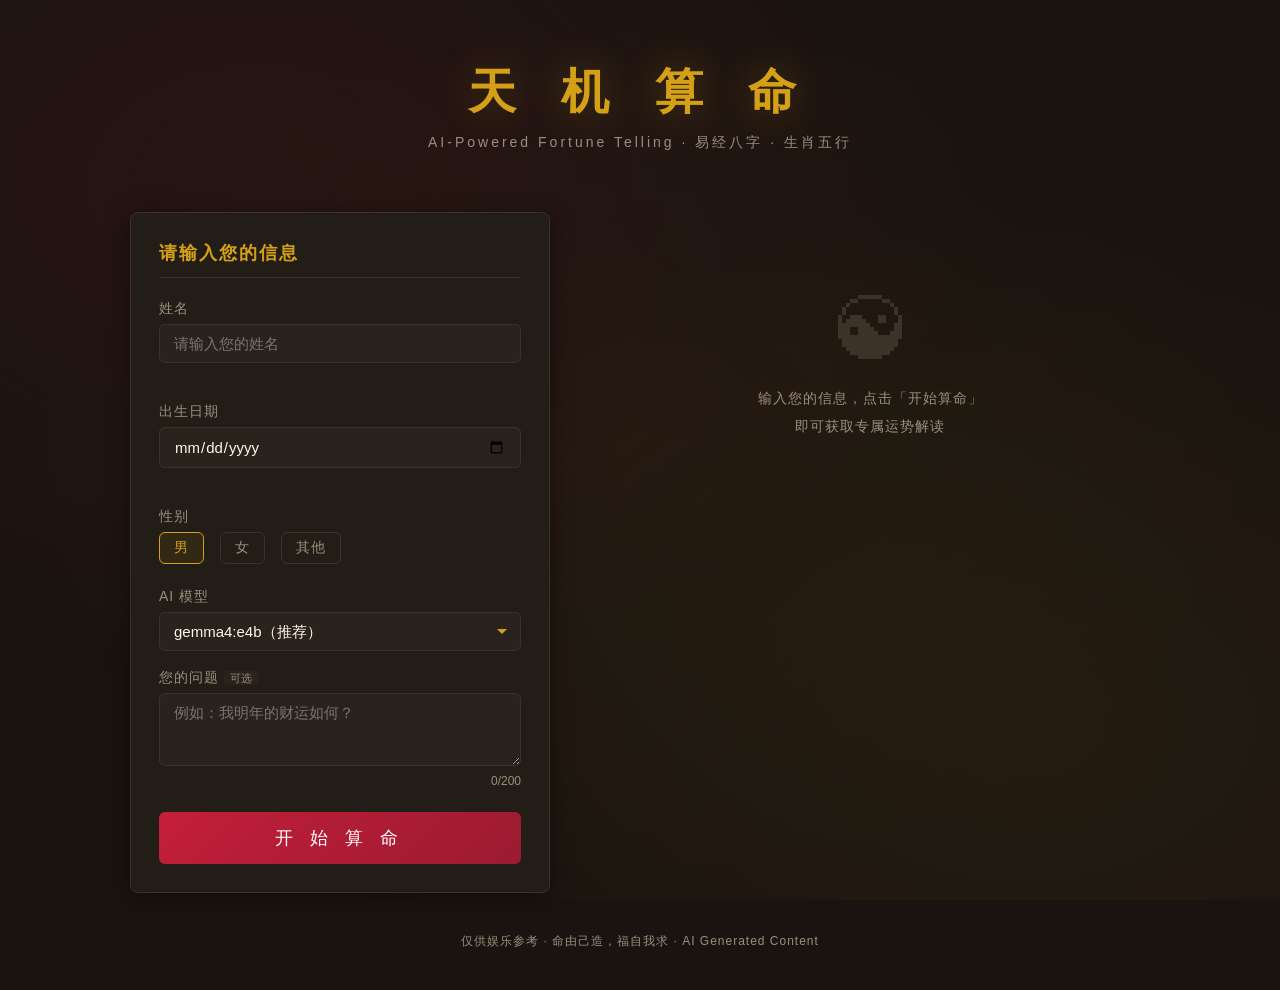
<file: templates/index.html>
<!DOCTYPE html>
<html lang="zh-CN">
<head>
    <meta charset="UTF-8">
    <meta name="viewport" content="width=device-width, initial-scale=1.0">
    <title>天机算命 — AI 易经算命</title>
    <link rel="stylesheet" href="/static/style.css">
</head>
<body>
    <div class="bg-pattern"></div>

    <div class="container">
        <!-- Header -->
        <header class="header">
            <h1 class="title">天 机 算 命</h1>
            <p class="subtitle">AI-Powered Fortune Telling · 易经八字 · 生肖五行</p>
        </header>

        <div class="main-content">
            <!-- Input Card -->
            <section class="card input-card">
                <h2 class="card-title">请输入您的信息</h2>
                <form id="fortune-form" novalidate>
                    <div class="form-group">
                        <label for="name">姓名</label>
                        <input type="text" id="name" name="name" placeholder="请输入您的姓名"
                               maxlength="20" required autocomplete="off">
                        <span class="error-msg" id="name-error"></span>
                    </div>

                    <div class="form-group">
                        <label for="birth_date">出生日期</label>
                        <input type="date" id="birth_date" name="birth_date" required>
                        <span class="error-msg" id="date-error"></span>
                    </div>

                    <div class="form-group">
                        <label>性别</label>
                        <div class="radio-group">
                            <label class="radio-label">
                                <input type="radio" name="gender" value="male" checked>
                                <span class="radio-custom"></span>
                                男
                            </label>
                            <label class="radio-label">
                                <input type="radio" name="gender" value="female">
                                <span class="radio-custom"></span>
                                女
                            </label>
                            <label class="radio-label">
                                <input type="radio" name="gender" value="other">
                                <span class="radio-custom"></span>
                                其他
                            </label>
                        </div>
                    </div>

                    <div class="form-group">
                        <label for="model">AI 模型</label>
                        <select id="model" name="model" class="form-select">
                            <option value="gemma4:e4b">gemma4:e4b（推荐）</option>
                            <option value="gemma4:26b">gemma4:26b</option>
                        </select>
                    </div>

                    <div class="form-group">
                        <label for="question">您的问题 <span class="optional-tag">可选</span></label>
                        <textarea id="question" name="question" rows="3"
                                  placeholder="例如：我明年的财运如何？"
                                  maxlength="200"></textarea>
                        <span class="char-count"><span id="char-num">0</span>/200</span>
                    </div>

                    <button type="submit" class="btn-submit" id="submit-btn">
                        <span class="btn-text">开 始 算 命</span>
                        <span class="btn-spinner hidden" id="btn-spinner"></span>
                    </button>
                </form>
            </section>

            <!-- Result Area -->
            <section class="result-area" id="result-area">
                <!-- Loading State -->
                <div class="loading hidden" id="loading">
                    <div class="yinyang-spinner"></div>
                    <p>正在推算命理，请稍候...</p>
                </div>

                <!-- Result Cards -->
                <div class="result-cards hidden" id="result-cards">
                    <div class="badge-row">
                        <div class="badge badge-zodiac" id="badge-zodiac"></div>
                        <div class="badge badge-element" id="badge-element"></div>
                        <div class="badge badge-category" id="badge-category"></div>
                    </div>

                    <div class="score-section">
                        <span class="score-label">运势评分</span>
                        <div class="score-bar-container">
                            <div class="score-bar" id="score-bar"></div>
                        </div>
                        <span class="score-value" id="score-value">0</span>
                    </div>

                    <div class="reading-card">
                        <h3>运势解读</h3>
                        <div class="reading-text" id="reading-text"></div>
                    </div>

                    <p class="model-info" id="model-info"></p>
                </div>

                <!-- Error State -->
                <div class="error-card hidden" id="error-card">
                    <p class="error-icon">&#10060;</p>
                    <p class="error-text" id="error-text"></p>
                    <button class="btn-retry" id="btn-retry">重新尝试</button>
                </div>

                <!-- Empty State -->
                <div class="empty-state" id="empty-state">
                    <div class="bagua-icon">&#9775;</div>
                    <p>输入您的信息，点击「开始算命」<br>即可获取专属运势解读</p>
                </div>
            </section>
        </div>

        <footer class="footer">
            <p>仅供娱乐参考 · 命由己造，福自我求 · AI Generated Content</p>
        </footer>
    </div>

    <script src="/static/app.js"></script>
</body>
</html>
</file>
<file: static/style.css>
/* === CSS Variables === */
:root {
    --red: #C41E3A;
    --red-dark: #9B1B30;
    --gold: #D4A017;
    --gold-light: #F0D060;
    --bg-dark: #1A1410;
    --bg-card: #231D17;
    --bg-input: #2A221C;
    --border: #3D3228;
    --text: #E8DCC8;
    --text-dim: #9B8E7C;
    --text-bright: #FFF8E7;
    --radius: 8px;
    --shadow: 0 4px 24px rgba(0, 0, 0, 0.4);
}

/* === Reset & Base === */
*, *::before, *::after {
    box-sizing: border-box;
    margin: 0;
    padding: 0;
}

body {
    font-family: "Microsoft YaHei", "PingFang SC", "Hiragino Sans GB", sans-serif;
    background: var(--bg-dark);
    color: var(--text);
    min-height: 100vh;
    position: relative;
    overflow-x: hidden;
}

.bg-pattern {
    position: fixed;
    inset: 0;
    background:
        radial-gradient(ellipse at 20% 20%, rgba(196, 30, 58, 0.08) 0%, transparent 50%),
        radial-gradient(ellipse at 80% 80%, rgba(212, 160, 23, 0.06) 0%, transparent 50%),
        radial-gradient(ellipse at 50% 50%, rgba(212, 160, 23, 0.03) 0%, transparent 70%);
    pointer-events: none;
    z-index: 0;
}

.container {
    max-width: 1100px;
    margin: 0 auto;
    padding: 30px 40px;
    position: relative;
    z-index: 1;
}

/* === Header === */
.header {
    text-align: center;
    margin-bottom: 40px;
    padding: 30px 0 20px;
}

.title {
    font-size: 48px;
    font-weight: 700;
    color: var(--gold);
    letter-spacing: 16px;
    text-shadow: 0 0 40px rgba(212, 160, 23, 0.3);
    margin-bottom: 10px;
}

.subtitle {
    font-size: 14px;
    color: var(--text-dim);
    letter-spacing: 3px;
}

/* === Main Layout === */
.main-content {
    display: grid;
    grid-template-columns: 420px 1fr;
    gap: 40px;
    align-items: start;
}

/* === Cards === */
.card {
    background: var(--bg-card);
    border: 1px solid var(--border);
    border-radius: var(--radius);
    padding: 28px;
    box-shadow: var(--shadow);
}

.card-title {
    font-size: 18px;
    color: var(--gold);
    margin-bottom: 22px;
    padding-bottom: 12px;
    border-bottom: 1px solid var(--border);
    letter-spacing: 2px;
}

/* === Form === */
.form-group {
    margin-bottom: 18px;
}

.form-group label {
    display: block;
    font-size: 14px;
    color: var(--text-dim);
    margin-bottom: 6px;
    letter-spacing: 1px;
}

.form-group input[type="text"],
.form-group input[type="date"],
.form-group textarea,
.form-group select.form-select {
    width: 100%;
    padding: 10px 14px;
    background: var(--bg-input);
    border: 1px solid var(--border);
    border-radius: 6px;
    color: var(--text-bright);
    font-size: 15px;
    font-family: inherit;
    transition: border-color 0.2s;
    outline: none;
}

.form-group input:focus,
.form-group textarea:focus,
.form-group select.form-select:focus {
    border-color: var(--gold);
    box-shadow: 0 0 0 2px rgba(212, 160, 23, 0.15);
}

.form-group input.error,
.form-group textarea.error {
    border-color: var(--red);
}

.form-group textarea {
    resize: vertical;
    min-height: 70px;
}

.form-group select.form-select {
    appearance: none;
    cursor: pointer;
    background-image: url("data:image/svg+xml,%3Csvg xmlns='http://www.w3.org/2000/svg' width='12' height='12' viewBox='0 0 12 12'%3E%3Cpath fill='%23D4A017' d='M6 8L1 3h10z'/%3E%3C/svg%3E");
    background-repeat: no-repeat;
    background-position: right 12px center;
    padding-right: 32px;
}

.form-group select.form-select option {
    background: var(--bg-card);
    color: var(--text);
}

.error-msg {
    display: block;
    font-size: 12px;
    color: var(--red);
    margin-top: 4px;
    min-height: 18px;
}

.char-count {
    display: block;
    font-size: 12px;
    color: var(--text-dim);
    text-align: right;
    margin-top: 4px;
}

.optional-tag {
    font-size: 11px;
    color: var(--text-dim);
    background: var(--bg-input);
    padding: 1px 6px;
    border-radius: 3px;
    letter-spacing: 0;
}

/* === Radio Group === */
.radio-group {
    display: flex;
    gap: 16px;
}

.radio-label {
    display: flex;
    align-items: center;
    gap: 6px;
    cursor: pointer;
    font-size: 14px;
    color: var(--text);
    position: relative;
    padding: 6px 14px;
    border: 1px solid var(--border);
    border-radius: 6px;
    transition: border-color 0.2s, background 0.2s;
}

.radio-label:has(input:checked) {
    border-color: var(--gold);
    background: rgba(212, 160, 23, 0.08);
    color: var(--gold);
}

.radio-label input {
    display: none;
}

/* === Submit Button === */
.btn-submit {
    width: 100%;
    padding: 14px;
    background: linear-gradient(135deg, var(--red), var(--red-dark));
    color: #fff;
    border: none;
    border-radius: 6px;
    font-size: 18px;
    font-family: inherit;
    letter-spacing: 6px;
    cursor: pointer;
    transition: opacity 0.2s, transform 0.1s;
    margin-top: 6px;
    position: relative;
}

.btn-submit:hover:not(:disabled) {
    opacity: 0.9;
}

.btn-submit:active:not(:disabled) {
    transform: scale(0.98);
}

.btn-submit:disabled {
    opacity: 0.6;
    cursor: not-allowed;
}

.btn-spinner {
    display: inline-block;
    width: 20px;
    height: 20px;
    border: 2px solid rgba(255,255,255,0.3);
    border-top-color: #fff;
    border-radius: 50%;
    animation: spin 0.6s linear infinite;
    vertical-align: middle;
}

/* === Result Area === */
.result-area {
    min-height: 400px;
}

/* === Loading === */
.loading {
    text-align: center;
    padding: 80px 20px;
}

.yinyang-spinner {
    width: 56px;
    height: 56px;
    margin: 0 auto 20px;
    border-radius: 50%;
    background: conic-gradient(var(--gold) 0deg 180deg, var(--bg-card) 180deg 360deg);
    animation: spin 2s linear infinite;
    box-shadow: 0 0 20px rgba(212, 160, 23, 0.3);
    position: relative;
}

.yinyang-spinner::before {
    content: '';
    position: absolute;
    width: 16px;
    height: 16px;
    background: var(--bg-card);
    border-radius: 50%;
    top: 10px;
    left: 50%;
    transform: translateX(-50%);
    box-shadow: 0 28px 0 0 var(--gold);
}

.loading p {
    color: var(--text-dim);
    font-size: 14px;
    letter-spacing: 2px;
}

/* === Result Cards === */
.result-cards {
    animation: fadeIn 0.5s ease;
}

.badge-row {
    display: flex;
    gap: 14px;
    margin-bottom: 20px;
}

.badge {
    padding: 8px 20px;
    border-radius: 20px;
    font-size: 15px;
    font-weight: 600;
    letter-spacing: 1px;
}

.badge-zodiac {
    background: rgba(212, 160, 23, 0.15);
    color: var(--gold-light);
    border: 1px solid rgba(212, 160, 23, 0.3);
}

.badge-element {
    background: rgba(100, 180, 120, 0.15);
    color: #7CD490;
    border: 1px solid rgba(100, 180, 120, 0.3);
}

.badge-category {
    color: #fff;
    border: 1px solid transparent;
}

.badge-category.great { background: rgba(200, 40, 60, 0.8); border-color: var(--red); }
.badge-category.good { background: rgba(212, 160, 23, 0.6); border-color: var(--gold); }
.badge-category.ok { background: rgba(120, 140, 160, 0.5); border-color: #788CA0; }
.badge-category.bad { background: rgba(100, 100, 100, 0.5); border-color: #666; }

/* === Score Bar === */
.score-section {
    display: flex;
    align-items: center;
    gap: 14px;
    margin-bottom: 22px;
    padding: 14px 18px;
    background: var(--bg-input);
    border-radius: 6px;
}

.score-label {
    font-size: 13px;
    color: var(--text-dim);
    white-space: nowrap;
    letter-spacing: 1px;
}

.score-bar-container {
    flex: 1;
    height: 10px;
    background: var(--border);
    border-radius: 5px;
    overflow: hidden;
}

.score-bar {
    height: 100%;
    width: 0%;
    background: linear-gradient(90deg, var(--red), var(--gold), #4CAF50);
    border-radius: 5px;
    transition: width 1s ease;
}

.score-value {
    font-size: 22px;
    font-weight: 700;
    color: var(--gold-light);
    min-width: 36px;
    text-align: right;
}

/* === Reading Card === */
.reading-card {
    background: var(--bg-input);
    border: 1px solid var(--border);
    border-radius: var(--radius);
    padding: 20px 22px;
    margin-bottom: 14px;
}

.reading-card h3 {
    font-size: 15px;
    color: var(--gold);
    margin-bottom: 12px;
    letter-spacing: 2px;
}

.reading-text {
    font-size: 14px;
    line-height: 2;
    color: var(--text);
    white-space: pre-wrap;
    word-break: break-word;
}

.model-info {
    font-size: 12px;
    color: var(--text-dim);
    text-align: right;
}

/* === Error Card === */
.error-card {
    text-align: center;
    padding: 60px 20px;
}

.error-icon {
    font-size: 40px;
    margin-bottom: 16px;
}

.error-text {
    color: var(--red);
    font-size: 15px;
    margin-bottom: 20px;
}

.btn-retry {
    padding: 10px 28px;
    background: transparent;
    border: 1px solid var(--gold);
    color: var(--gold);
    border-radius: 6px;
    cursor: pointer;
    font-size: 14px;
    font-family: inherit;
    letter-spacing: 2px;
    transition: background 0.2s;
}

.btn-retry:hover {
    background: rgba(212, 160, 23, 0.1);
}

/* === Empty State === */
.empty-state {
    text-align: center;
    padding: 80px 20px;
}

.bagua-icon {
    font-size: 64px;
    color: var(--border);
    margin-bottom: 18px;
}

.empty-state p {
    color: var(--text-dim);
    font-size: 14px;
    line-height: 2;
    letter-spacing: 1px;
}

/* === Footer === */
.footer {
    text-align: center;
    padding: 40px 0 10px;
    font-size: 12px;
    color: var(--text-dim);
    letter-spacing: 1px;
}

/* === Utility === */
.hidden { display: none !important; }

/* === Animations === */
@keyframes spin {
    to { transform: rotate(360deg); }
}

@keyframes fadeIn {
    from { opacity: 0; transform: translateY(10px); }
    to { opacity: 1; transform: translateY(0); }
}
</file>
